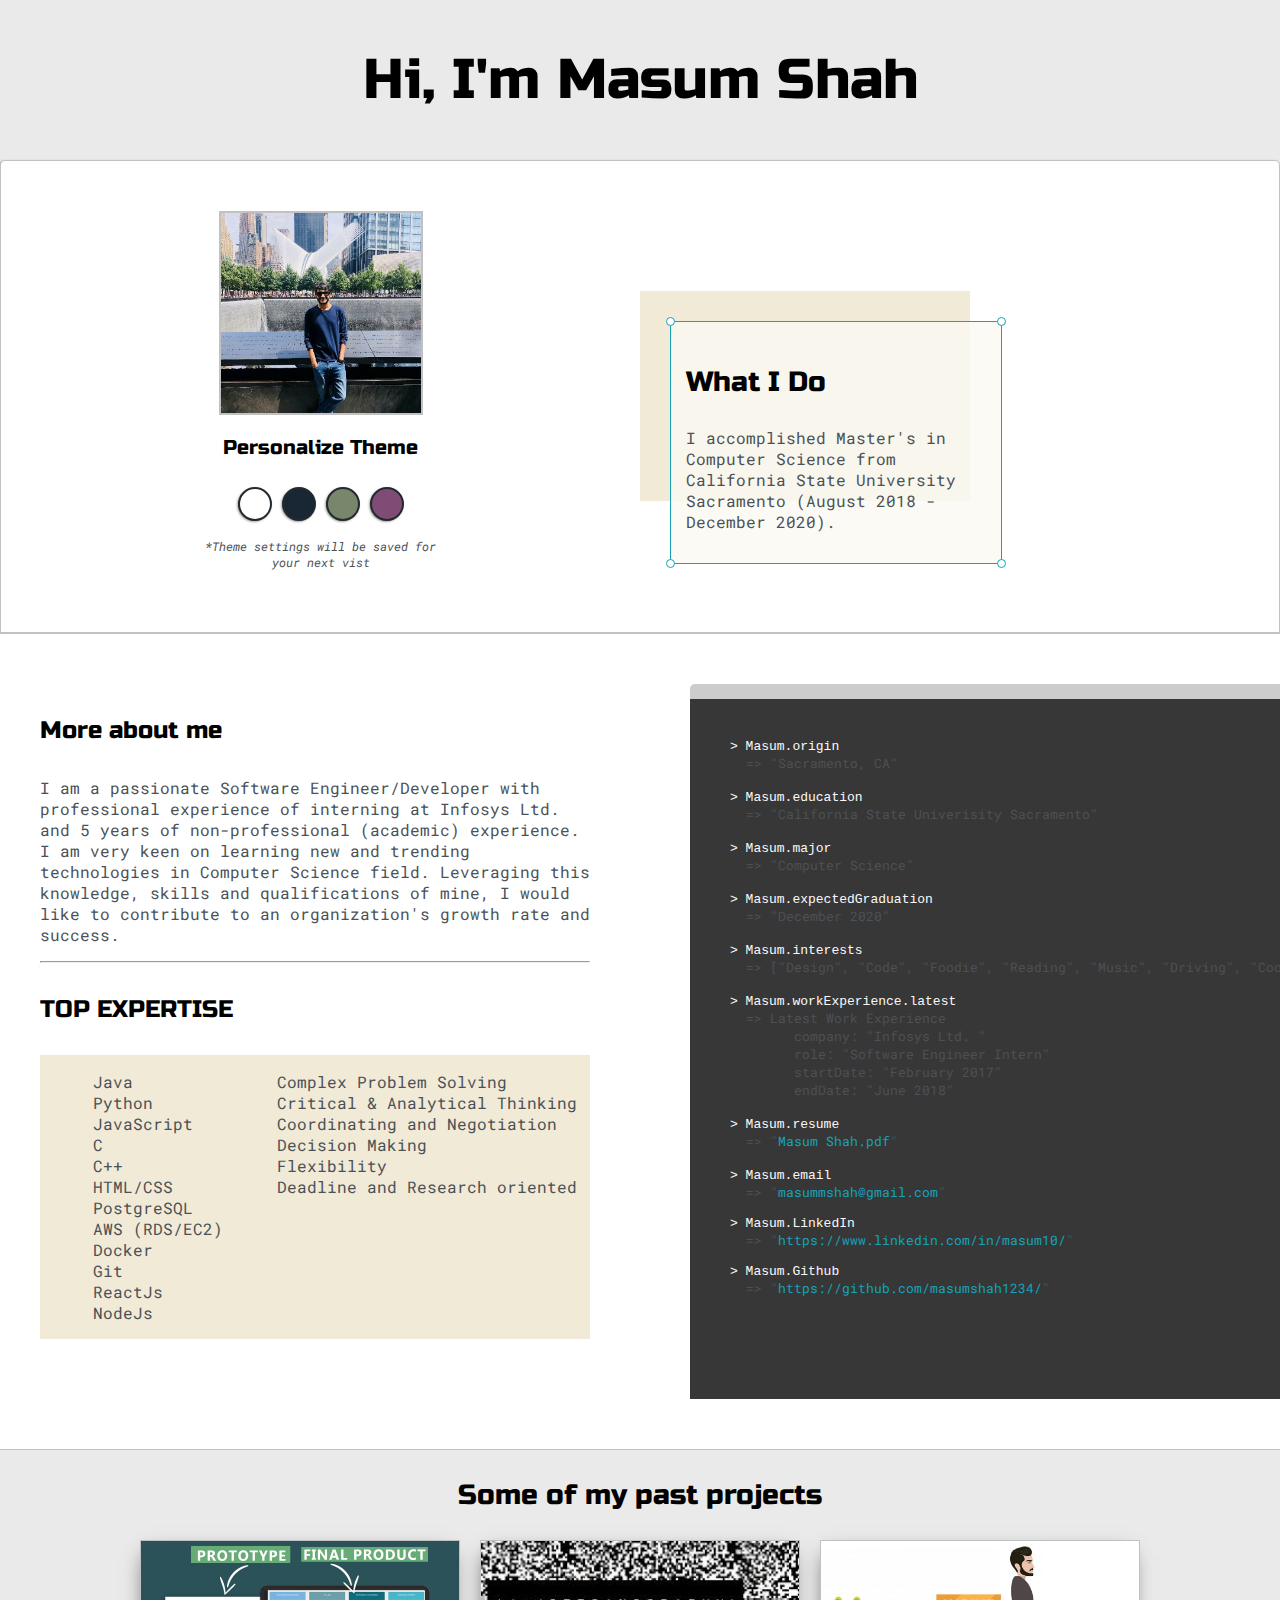
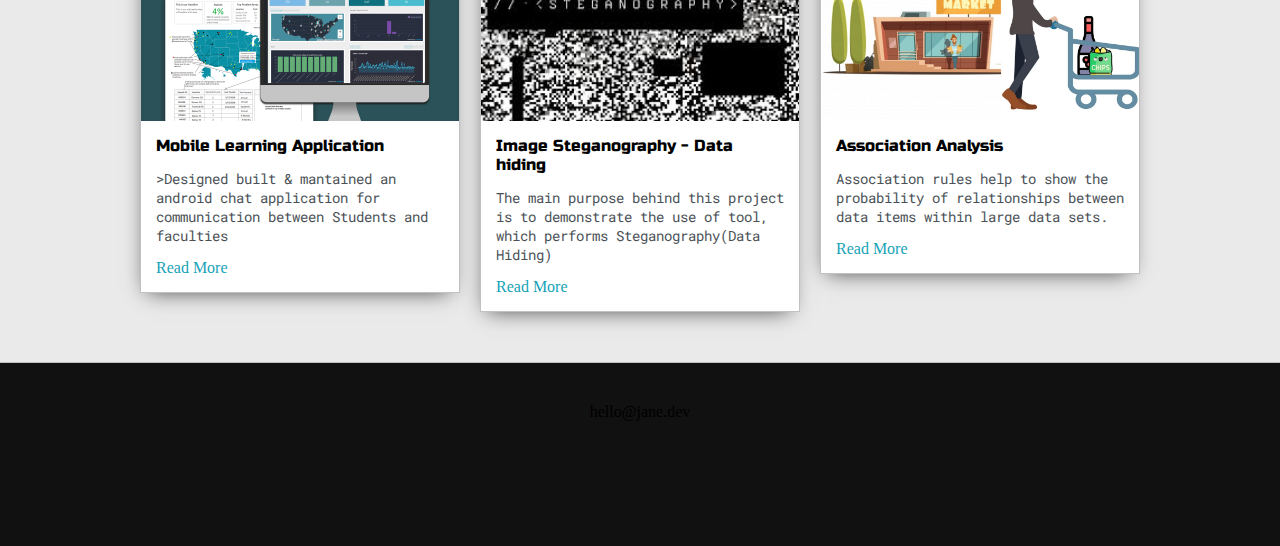
<file: index.html>
<!DOCTYPE html>
<html>
<head>
	<title>Masum's portal</title>


	<meta name="viewport" content="width=device-width, initial-scale=1, maximum-scale=1, minimum-scale=1" />

	<link href="https://fonts.googleapis.com/css2?family=Russo+One&display=swap" rel="stylesheet">

	<link href="https://fonts.googleapis.com/css2?family=Roboto+Mono:wght@500&family=Russo+One&display=swap" rel="stylesheet">

	<link rel="stylesheet" type="text/css" href="default.css">
	<link id="theme-style" rel="stylesheet" type="text/css" href="">
</head>
<body>

	<section class="s1">
		<div class="main-container">
			<div class="greeting-wrapper">
				<h1>Hi, I'm Masum Shah</h1>
			      
    </div>
			</div>


			<div class="intro-wrapper">
				<div class="left-column">
					<img id="profile_pic" src="images/download.jpg">
					<h5 style="text-align: center;line-height: 0;">Personalize Theme</h5>

					<div id="theme-options-wrapper">
						<div data-mode="light" id="light-mode" class="theme-dot"></div>
						<div data-mode="blue" id="blue-mode" class="theme-dot"></div>
						<div data-mode="green" id="green-mode" class="theme-dot"></div>
						<div data-mode="purple" id="purple-mode" class="theme-dot"></div>
					</div>

					<p id="settings-note">*Theme settings will be saved for<br>your next vist</p>
				</div>

				<div class="right-column">

					<div id="preview-shadow">
						<div id="preview">
							<div id="corner-tl" class="corner"></div>
							<div id="corner-tr" class="corner"></div>
							<h3>What I Do</h3>
							<p>I accomplished Master's in Computer Science from California State University Sacramento
							(August 2018 - December 2020).</p>
							<div id="corner-br" class="corner"></div>
							<div id="corner-bl" class="corner"></div>
						</div>
					</div>
				</div>
			</div>
		</div>
	</section>

	<section class="s2">
		<div class="main-container">

			<div class="about-wrapper">
				<div class="about-me">
					<h4>More about me</h4>

					<p>I am a passionate Software Engineer/Developer with professional experience of interning at Infosys Ltd. and 5 years of non-professional (academic) experience. I am very keen on learning new and trending technologies in Computer Science field. Leveraging this knowledge, skills and qualifications of mine, I would like to contribute to an organization's growth rate and success.</p>

					<hr>

					<h4>TOP EXPERTISE</h4>

					<div id="skills">
						<ul>
							<li>Java</li>
							<li>Python</li>
							<li>JavaScript</li>
							<li>C</li>
							<li>C++</li>
							<li>HTML/CSS</li>
							<li>PostgreSQL</li>
							<li>AWS (RDS/EC2)</li>
							<li>Docker</li>
							<li>Git</li>
							<li>ReactJs</li>
							<li>NodeJs</li>
						</ul>
						<ul>
							<li>Complex Problem Solving</li>
							<li>Critical & Analytical Thinking</li>
							<li>Coordinating and Negotiation</li>
							<li>Decision Making</li>
							<li>Flexibility</li>
							<li>Deadline and Research oriented</li>
						</ul>

					</div>

				</div>

				
				<div id="code">
						<div id="console">
							&gt; Masum.origin<br/>
							<span class="answer">&nbsp;&nbsp;=&gt; "Sacramento, CA"<br/><br/></span>
							&gt; Masum.education<br/>
							<span class="answer">&nbsp;&nbsp;=&gt; "California State Univerisity Sacramento"<br/><br/></span>
							&gt; Masum.major<br/>
							<span class="answer">&nbsp;&nbsp;=&gt; "Computer Science"<br/><br/></span>
							&gt; Masum.expectedGraduation<br/>
							<span class="answer">&nbsp;&nbsp;=&gt; "December 2020"<br/><br/></span>
							&gt; Masum.interests<br/>
							<span class="answer">&nbsp;&nbsp;=&gt; ["Design", "Code", "Foodie", "Reading", "Music", "Driving", "Cooking"]<br/><br/></span>
							&gt; Masum.workExperience.latest<br/>
							<span class="answer">&nbsp;&nbsp;=&gt; Latest Work Experience<br/>
												 &nbsp;&nbsp;&nbsp;&nbsp;&nbsp;&nbsp;&nbsp; company: "Infosys Ltd. "<br/>
												 &nbsp;&nbsp;&nbsp;&nbsp;&nbsp;&nbsp;&nbsp; role: "Software Engineer Intern"<br/>
												 &nbsp;&nbsp;&nbsp;&nbsp;&nbsp;&nbsp;&nbsp; startDate: "February 2017"<br/>
												 &nbsp;&nbsp;&nbsp;&nbsp;&nbsp;&nbsp;&nbsp; endDate: "June 2018"<br/>
							<br/></span>
							&gt; Masum.resume<br/>
							<span class="answer">&nbsp;&nbsp;=&gt; "<a target="_blank" href="Masum Shah.pdf">Masum Shah.pdf</a>"<br/><br/></span>
							&gt; Masum.email<br/>
							<span class="answer">&nbsp;&nbsp;=&gt; "<a target="_blank" href="mailto:masummshah@gmail.com">masummshah@gmail.com</a>"</span></br></br>
							&gt; Masum.LinkedIn<br/>
							<span class="answer">&nbsp;&nbsp;=&gt; "<a target="_blank" href="https://www.linkedin.com/in/masum10/">https://www.linkedin.com/in/masum10/</a>"</span></br></br>
							&gt; Masum.Github<br/>
							<span class="answer">&nbsp;&nbsp;=&gt; "<a target="_blank" href="https://github.com/masumshah1234">https://github.com/masumshah1234/</a>"</span>
				
						</div>
					</div>
			</div>

		</div>
	</section>

	<section class="s1">
		<div class="main-container">
			<h3 style="text-align: center;">Some of my past projects</h3>

			<div class="post-wrapper">

				<div>
					<div class="post">
						<img class="thumbnail" src="images/dash.jpg">
						<div class="post-preview">
							<h6 class="post-title">Mobile Learning Application </h6>
							<p class="post-intro">>Designed built & mantained an android chat application for communication between Students and faculties</p>
							<a target="_blank" href="post.html">Read More</a>
						</div>
					</div>
				</div>

				<div>
					<div class="post">
						<img class="thumbnail" src="images/download1.jpg">
						<div class="post-preview">
							<h6 class="post-title">Image Steganography - Data hiding</h6>
							<p class="post-intro">The main purpose behind this project is to demonstrate the use of tool, which performs Steganography(Data Hiding)</p>
							<a target="_blank" href="steganography.html">Read More</a>
						</div>
					</div>
				</div>

				<div>
					<div class="post">
						<img class="thumbnail" src="images/download2.jpg">
						<div class="post-preview">
							<h6 class="post-title">Association Analysis</h6>
							<p class="post-intro">Association rules help to show the probability of relationships between data items within large data sets.</p>
							<a target="_blank" href="association analysis.html">Read More</a>
						</div>
					</div>
				</div>

			</div>
		</div>
	</section>
	<footer class="footer">
            <!-- replace with your own email address -->
            <a href="mailto:hello@jane.dev" class="footer__link">hello@jane.dev</a>
            <ul class="social-list">
                <li class="social-list__item">
                    <a class="social-list__link" href="https://codepen.io">
                        <i class="fab fa-codepen"></i>
                    </a>
                </li>
                <li class="social-list__item">
                    <a class="social-list__link" href="http://dribbble.com">
                        <i class="fab fa-dribbble"></i>
                    </a>
                </li>
                <li class="social-list__item">
                    <a class="social-list__link" href="https://twitter.com">
                        <i class="fab fa-twitter"></i>
                    </a>
                </li>
                <li class="social-list__item">
                    <a class="social-list__link" href="https://github.com">
                        <i class="fab fa-github"></i>
                    </a>
                </li>
            </ul>
        </footer>

	 

	<script type="text/javascript" src="script.js"></script>
</body>
</html>
</file>
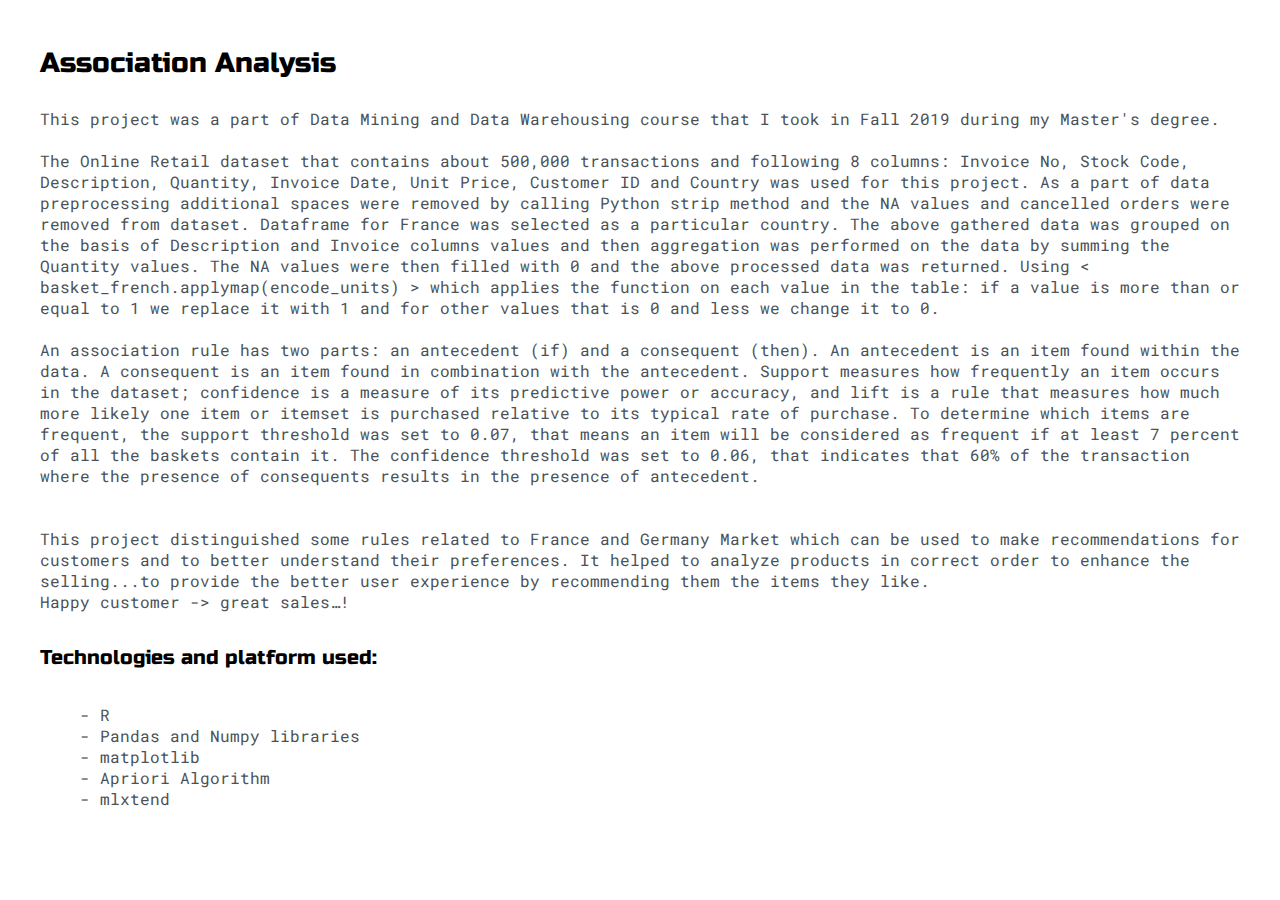
<file: association analysis.html>
<!DOCTYPE html>
<html>
<head>
	<title>Association Analysis</title>


	<meta name="viewport" content="width=device-width, initial-scale=1, maximum-scale=1, minimum-scale=1" />

	<link href="https://fonts.googleapis.com/css2?family=Russo+One&display=swap" rel="stylesheet">

	<link href="https://fonts.googleapis.com/css2?family=Roboto+Mono:wght@500&display=swap" rel="stylesheet">

	<link rel="stylesheet" type="text/css" href="default.css">


	<style type="text/css">
		.img-container{
			max-width: 600px;
		}

		img{
			width: 100%
		}

	</style>

</head>
<body>

	<div class="main-container">
		<br>

		<h3>Association Analysis</h3>

		<p>This project was a part of Data Mining and Data Warehousing course that I took in Fall 2019 during my Master's degree.
		<br>
		<br>
		 The Online Retail dataset that contains about 500,000 transactions and following 8 columns: Invoice No, Stock Code, Description, Quantity, Invoice Date, Unit Price, Customer ID and Country was used for this project. As a part of data preprocessing additional spaces were removed by calling Python strip method and the NA values and cancelled orders were removed from dataset.  
		 Dataframe for France was selected as a particular country.
		 The above gathered data was grouped on the basis of Description and Invoice columns values and then aggregation was performed on the data by summing the Quantity values. 
		 The NA values were then filled with 0 and the above processed data was returned. Using < basket_french.applymap(encode_units) >  which applies the function on each value in the table: if a value is more than or equal to 1 we replace it with 1 and for other values that is 0 and less we change it to 0.

		<br>
		<br>
		An association rule has two parts: an antecedent (if) and a consequent (then). An antecedent is an item found within the data. A consequent is an item found in combination with the antecedent. Support measures how frequently an item occurs in the dataset; confidence is a measure of its predictive power or accuracy, and lift is a rule that measures how much more likely one item or itemset is purchased relative to its typical rate of purchase. To determine which items are frequent, the support threshold was set to 0.07, that means an item will be considered as frequent if at least 7 percent of all the baskets contain it. The confidence threshold was set to 0.06, that indicates that 60% of the transaction where the presence of consequents results in the presence of antecedent. 

		<br> 
		<br>
		<br>
		This project distinguished some rules related to France and Germany Market which can be used to make recommendations for customers and to better understand their preferences. It helped to analyze products in correct order to enhance the selling...to provide the better user experience by recommending them the items they like. 
		<br>
 Happy customer -> great sales…!


		<h5>Technologies and platform used:</h5>
		<ul>
			<li>- R</li>
			<li>- Pandas and Numpy libraries </li>
			<li>- matplotlib</li>
			<li>- Apriori Algorithm</li>
			<li>- mlxtend</li>
	</div>

</body>
</html>
</file>
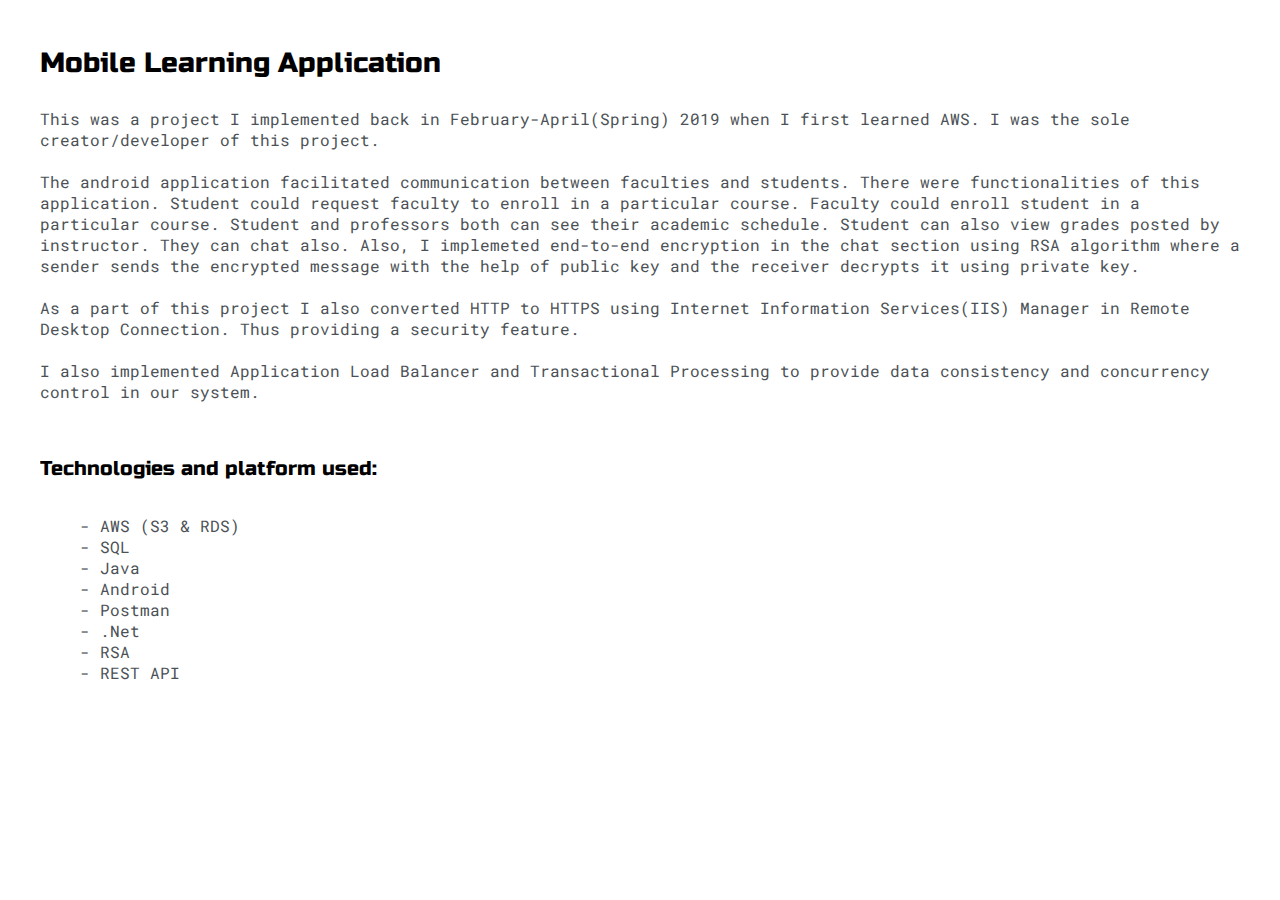
<file: post.html>
<!DOCTYPE html>
<html>
<head>
	<title>Post Name</title>


	<meta name="viewport" content="width=device-width, initial-scale=1, maximum-scale=1, minimum-scale=1" />

	<link href="https://fonts.googleapis.com/css2?family=Russo+One&display=swap" rel="stylesheet">

	<link href="https://fonts.googleapis.com/css2?family=Roboto+Mono:wght@500&display=swap" rel="stylesheet">

	<link rel="stylesheet" type="text/css" href="default.css">


	<style type="text/css">
		.img-container{
			max-width: 600px;
		}

		img{
			width: 100%
		}

	</style>

</head>
<body>

	<div class="main-container">
		<br>

		<h3>Mobile Learning Application</h3>

		<p>This was a project I implemented back in February-April(Spring) 2019 when I first learned AWS. I was the sole creator/developer of this project.
		<br>
		<br>
		The android application facilitated communication between faculties and students. There were functionalities of this application. Student could request faculty to enroll in a particular course. Faculty could enroll student in a particular course. Student and professors both can see their academic schedule. Student can also view grades posted by instructor. They can chat also. Also, I implemeted end-to-end encryption in the chat section using RSA algorithm where a sender sends the encrypted message with the help of public key and the receiver decrypts it using private key.   
		<br>
		<br>
		As a part of this project I also converted HTTP to HTTPS using Internet Information Services(IIS) Manager in Remote Desktop Connection. Thus providing a security feature.  
		<br>
		<br>
		I also implemented Application Load Balancer and Transactional Processing to provide data consistency and concurrency control in our system. 
		<br>
		<br>

		<h5>Technologies and platform used:</h5>
		<ul>
			<li>- AWS (S3 & RDS)</li>
			<li>- SQL</li>
			<li>- Java</li>
			<li>- Android</li>
			<li>- Postman</li>
			<li>- .Net</li>
			<li>- RSA</li>
			<li>- REST API</li>
		</ul>
	</div>

</body>
</html>
</file>
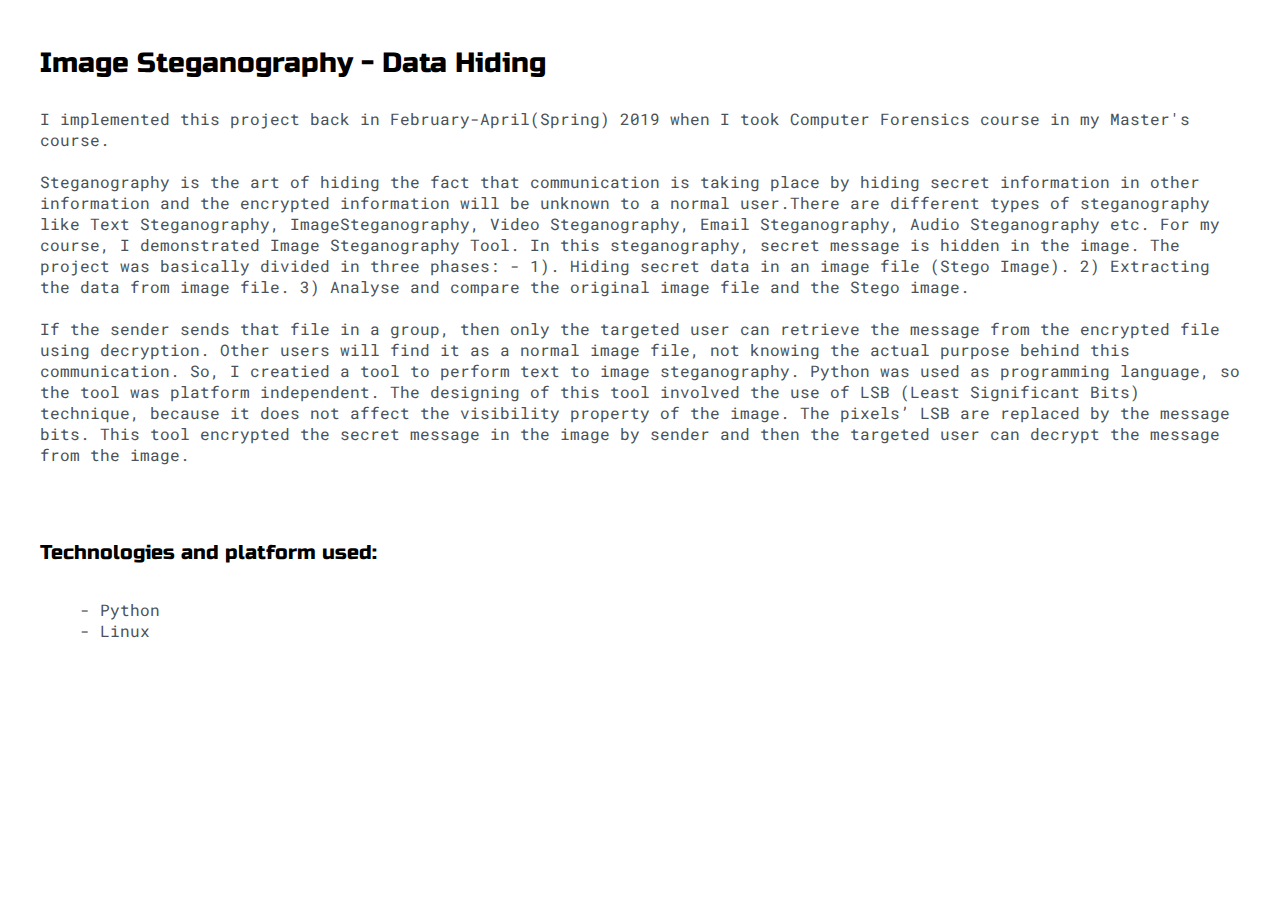
<file: steganography.html>
<!DOCTYPE html>
<html>
<head>
	<title>Steganography</title>


	<meta name="viewport" content="width=device-width, initial-scale=1, maximum-scale=1, minimum-scale=1" />

	<link href="https://fonts.googleapis.com/css2?family=Russo+One&display=swap" rel="stylesheet">

	<link href="https://fonts.googleapis.com/css2?family=Roboto+Mono:wght@500&display=swap" rel="stylesheet">

	<link rel="stylesheet" type="text/css" href="default.css">


	<style type="text/css">
		.img-container{
			max-width: 600px;
		}

		img{
			width: 100%
		}

	</style>

</head>
<body>

	<div class="main-container">
		<br>

		<h3>Image Steganography - Data Hiding</h3>

		<p>I implemented this project back in February-April(Spring) 2019 when I took Computer Forensics course in my Master's course.
		<br>
		<br>
		 Steganography is the art of hiding the fact that communication is taking place by hiding secret information in other information and the encrypted information will be unknown to a normal user.There are different types of steganography like Text Steganography, ImageSteganography, Video Steganography, Email Steganography, Audio Steganography etc. For my course, I demonstrated Image Steganography Tool. In this steganography, secret message is hidden in the image. The project was basically divided in three phases: - 1). Hiding secret data in an image file (Stego Image). 2) Extracting the data from image file. 3) Analyse and compare the original image file and the Stego image.
		<br>
		<br>
		If the sender sends that file in a group, then only the targeted user can retrieve the message from the encrypted file using decryption. Other users will find it as a normal image file, not knowing the actual purpose behind this communication. So, I creatied a tool to perform text to image steganography. Python was used as programming language, so the tool was platform independent. The designing of this tool involved the use of LSB (Least Significant Bits) technique, because it does not affect the visibility property of the image. The pixels’ LSB are replaced by the message bits. This tool encrypted the secret message in the image by sender and then the targeted user can decrypt the message from the image.
		<br> 
		<br>
		<br>

		<h5>Technologies and platform used:</h5>
		<ul>
			<li>- Python</li>
			<li>- Linux</li>
	</div>

</body>
</html>
</file>
<file: default.css>
:root{
	--mainColor:#eaeaea;
	--secondaryColor:#fff;

	--borderColor:#c1c1c1;

	--mainText:black;
	--secondaryText:#4b5156;

	--themeDotBorder:#24292e;

	--previewBg:rgb(251, 249, 243, 0.8);
	--previewShadow:#f0ead6;


	--buttonColor:black;


}


html, body{
	padding: 0;
	margin: 0;
	scroll-behavior: smooth;
}

body *{
	transition: 0.3s;
}


h1, h2, h3, h4, h5, h6, strong{
	color: var(--mainText);
	font-family: 'Russo One', sans-serif;
	font-weight: 500;
}

p, li, span, label, input, textarea{
	color: var(--secondaryText);
	font-family: 'Roboto Mono', monospace;
}

a{
	text-decoration: none;
	color:#17a2b8;
}

ul{
	list-style: none;
}

h1 { font-size: 56px;}
h2 { font-size: 36px;}
h3 { font-size: 28px;}
h4 { font-size: 24px;}
h5 { font-size: 20px;}
h6 { font-size: 16px;}


.s1{
	background-color: var(--mainColor);
	border-bottom:1px solid var(--borderColor);
	overflow:auto;
}

.s2{
	background-color: var(--secondaryColor);
	border-bottom:1px solid var(--borderColor);
	overflow:auto;
}




.main-container{
	width: 1200px;
	margin: 0 auto;
}


.greeting-wrapper{
	display: grid;
	text-align: center;
	align-content: center;
	min-height: 10em;

}

.intro-wrapper{
	background-color: var(--secondaryColor);
	border:1px solid var(--borderColor);
	border-radius:5px 5px 0 0;


	-webkit-box-shadow: -1px 1px 3px -1px rgba(0,0,0,0.75);
	-moz-box-shadow: -1px 1px 3px -1px rgba(0,0,0,0.75);
	box-shadow: -1px 1px 3px -1px rgba(0,0,0,0.75);

	display: grid;
	grid-template-columns: 1fr 1fr;
	grid-template-areas: 
		'nav-wrapper nav-wrapper'
		'left-column right-column'
	;
}


.nav-wrapper{
	border-radius:5px 5px 0 0;
	grid-area:nav-wrapper;
	border-bottom: 1px solid var(--borderColor);
	display: flex;
	justify-content: space-between;
	align-items: center;
	background-color: var(--mainColor);
}

#navigation a{
	color:var(--mainText);
}


#navigation{
	margin:0;
	padding: 10px;
}

#navigation li{
	display: inline-block;
	margin-right: 5px;
	margin-left:5px;
}

.dots-wrapper{
	display: flex;
	padding: 10px;
}

#dot-1{
	background-color:  #FC6058;
}

#dot-2{
	background-color:  #FEC02F;
}

#dot-3{
	background-color:  #2ACA3E;
}

.browser-dot{
	background-color: black;
	height: 15px;
	width: 15px;
	border-radius: 50%;
	margin: 5px;

	-webkit-box-shadow: -1px 1px 3px -1px rgba(0,0,0,0.75);
	-moz-box-shadow: -1px 1px 3px -1px rgba(0,0,0,0.75);
	box-shadow: -1px 1px 3px -1px rgba(0,0,0,0.75);

}


.left-column{
	grid-area: left-column;
	padding-top:50px;
	padding-bottom: 50px;
}

#profile_pic{
	display: block;
	margin:0 auto;

	height: 200px;
	width: 200px;
	object-fit: cover;
	border:2px solid var(--borderColor);
}


#theme-options-wrapper{
	display: flex;
	justify-content: center;
}

.theme-dot{
	height: 30px;
	width: 30px;
	background-color: black;
	border-radius: 50%;

	margin: 5px;
	border:2px solid var(--themeDotBorder);

	-webkit-box-shadow: -1px 1px 3px -1px rgba(0,0,0,0.75);
	-moz-box-shadow: -1px 1px 3px -1px rgba(0,0,0,0.75);
	box-shadow: -1px 1px 3px -1px rgba(0,0,0,0.75);

	cursor: pointer;
}


.theme-dot:hover{
	border-width: 5px;
}


#light-mode{
	background-color: #fff;
}

#blue-mode{
	background-color: #192734;
}

#green-mode{
	background-color: #78866b;
}

#purple-mode{
	background-color: #7E4C74;
}

#settings-note{
	font-size: 12px;
	font-style: italic;
	text-align: center;
}

.right-column{
	grid-area: right-column;
	display: grid;
	align-content: center;

	padding-top: 50px;
	padding-bottom: 50px;
}


#preview-shadow{
	background-color: var(--previewShadow);
	max-width: 300px;
	height: 180px;
	padding-left: 30px;
	padding-top: 30px;
}

#preview{
	width: 300px;
	border:1.5px solid #17a2b8;
	background-color: var(--previewBg);
	padding:15px;
	position: relative;
}

.corner{
	width:7px;
	height: 7px;
	border-radius: 50%;
	border:1.5px solid #17a2b8;
	background-color: #fff;
	position: absolute;
}

#corner-tl{
	top:-5px;
	left: -5px
}

#corner-tr{
	top:-5px;
	right: -5px
}


#corner-br{
	bottom:-5px;
	right: -5px
}


#corner-bl{
	bottom:-5px;
	left: -5px
}

.about-wrapper{
	display: grid;
	grid-template-columns: repeat(auto-fit, minmax(320px, 1fr));
	padding-bottom: 50px;
	padding-top: 50px;
	gap:100px;
}


#skills{
	display: flex;
	justify-content: space-evenly;
	background-color: var(--previewShadow);
}

.social-links{
	display: grid;
	align-content: center;
	text-align: center;
}

#social_img{
	width: 100%;
}


.post-wrapper{
	display: grid;
	grid-template-columns: repeat(auto-fit, 320px);
	gap:20px;
	justify-content: center;
	padding-bottom: 50px;
}

.post{
	border:1px solid var(--borderColor);
	-webkit-box-shadow: -2px 7px 21px -9px rgba(0,0,0,0.75);
	-moz-box-shadow: -2px 7px 21px -9px rgba(0,0,0,0.75);
	box-shadow: -2px 7px 21px -9px rgba(0,0,0,0.75);
}

.thumbnail{
	display: block;
	width: 100%;
	height:180px;
	object-fit: cover;
}

.post-preview{
	background-color: #fff;
	padding:15px;
}

.post-title{
	color:black;
	margin: 0;
}

.post-intro{
	color:#4b5156;
	font-size: 14px;
}
.input-field{
	width: 100%;
	padding-top: 10px;
	padding-bottom:10px; 
	background-color: var(--secondaryColor);
	border-radius: 5px;
	border:1px solid var(--borderColor);
	font-size: 14px;
}


#submit-btn{
	margin-top: 10px;
	width: 100%;
	padding-top: 10px;
	padding-bottom:10px; 
	color: #fff;
	background-color: var(--buttonColor);
	border:none;
}


@media screen and (max-width: 1200px){
	.main-container{
		width: 95%;
	}
}

@media screen and (max-width: 800px){
	.intro-wrapper{
		grid-template-columns: 1fr;
		grid-template-areas: 
			'nav-wrapper'
			'left-column'
			'right-column'
		;
	}

	.right-column{
		justify-content: center;
	}

}

@media screen and (max-width: 400px){
	#preview-shadow{
		max-width: 280px;
		height: 180px;
		padding-left: 10px;
		padding-top: 10px;
	}

	#preview{
		width: 280px;

	}

}
#code {
/*  margin-top:150px;*/
  border-radius: 5px;
  width:750px;
  margin: 0 auto;
  padding-top:15px;
  font-size:30px;
  background: #ccc;
  height: 700px;
  font-family: 'Monaco', 'Courier New';
  text-align: left;
  font-size:13px;
  color: #fafafa;
}

#console {
  width:670px;
  padding: 40px;
  height: 620px;
  margin:0 auto;
  background: #383737;
}
.footer {
    background: #111;
    color: var(--clr-accent);
    text-align: center;
    padding: 2.5em 0;
    font-size: var(--fs-h3);

}

.footer a { 
    color: inherit;
    text-decoration: none;
}

.footer__link {
    font-weight: var(--fw-bold);
    text-align: center;
}

.footer__link:hover,
.social-list__link:hover {
    opacity: .7;
}

.footer__link:hover {
    text-decoration: underline;
}

.social-list {
    list-style: none;
    display: flex;
    justify-content: center;
    margin: 2em 0;
    padding: 0;
}

.social-list__item {
    margin: 0 .5em;
}

.social-list__link {
    padding: .5em;
}
.fa {
  display: inline-block;
  font: normal normal normal 14px/1 FontAwesome;
  font-size: inherit;
  text-rendering: auto;
  -webkit-font-smoothing: antialiased;
  -moz-osx-font-smoothing: grayscale; }
</file>
